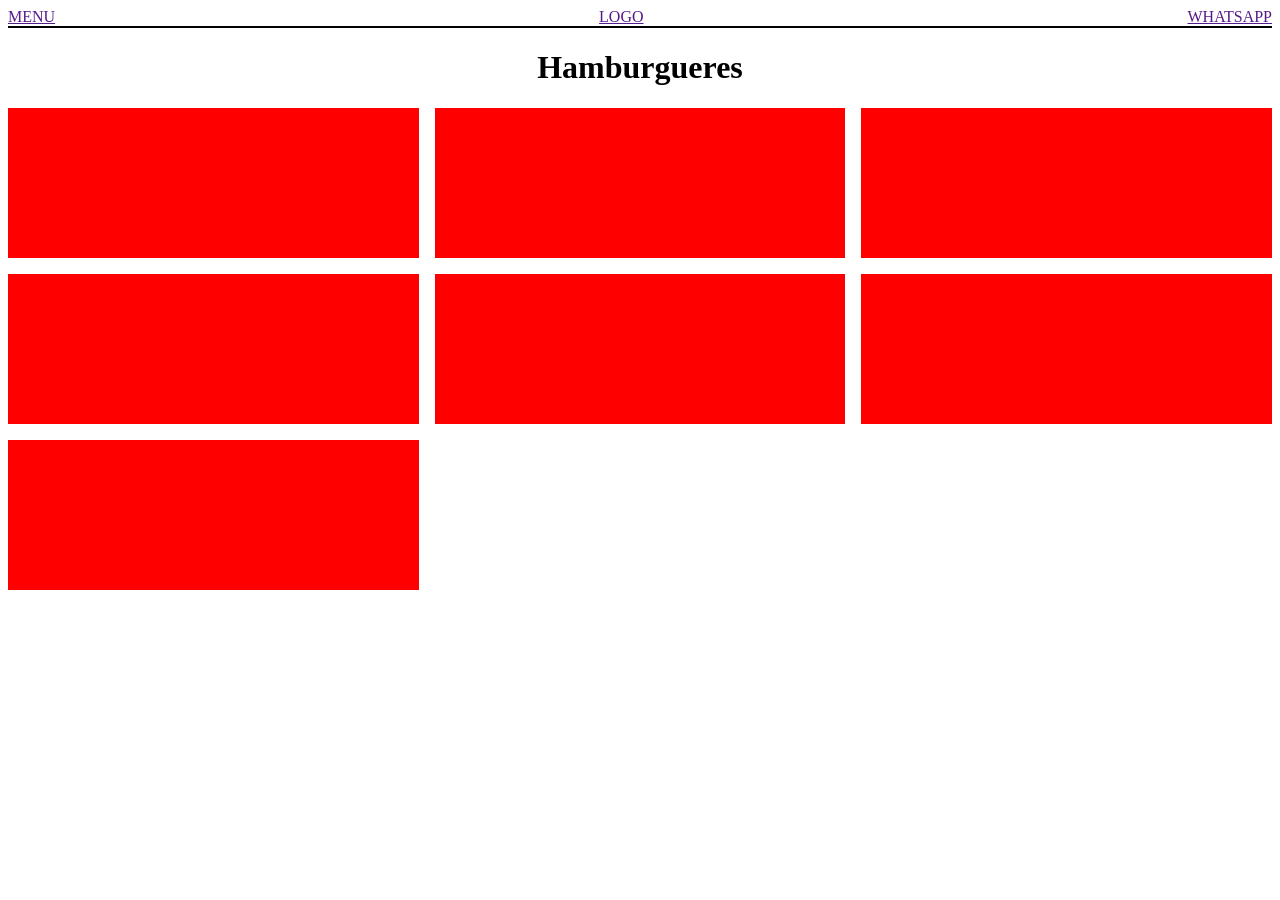
<file: Unidade 02/Aula 03/index.html>
<!DOCTYPE html>
<html lang="pt-br">
<head>
    <meta charset="UTF-8">
    <meta name="viewport" content="width=device-width, initial-scale=1.0">
    <title>Document</title>
    <link rel="stylesheet" href="style.css">
    </head>
    <body>
        <header>
            <a href="">MENU</a>
            <a href="">LOGO</a>
            <a href="">WHATSAPP</a>
        </header>
        <main>
            <h1>Hamburgueres</h1>
            <div class="card-container">
                <div class="card"></div>
                <div class="card"></div>
                <div class="card"></div>
                <div class="card"></div>
                <div class="card"></div>
                <div class="card"></div>
                <div class="card"></div>
            </div>
        </main>
    </body>
</html>
</file>
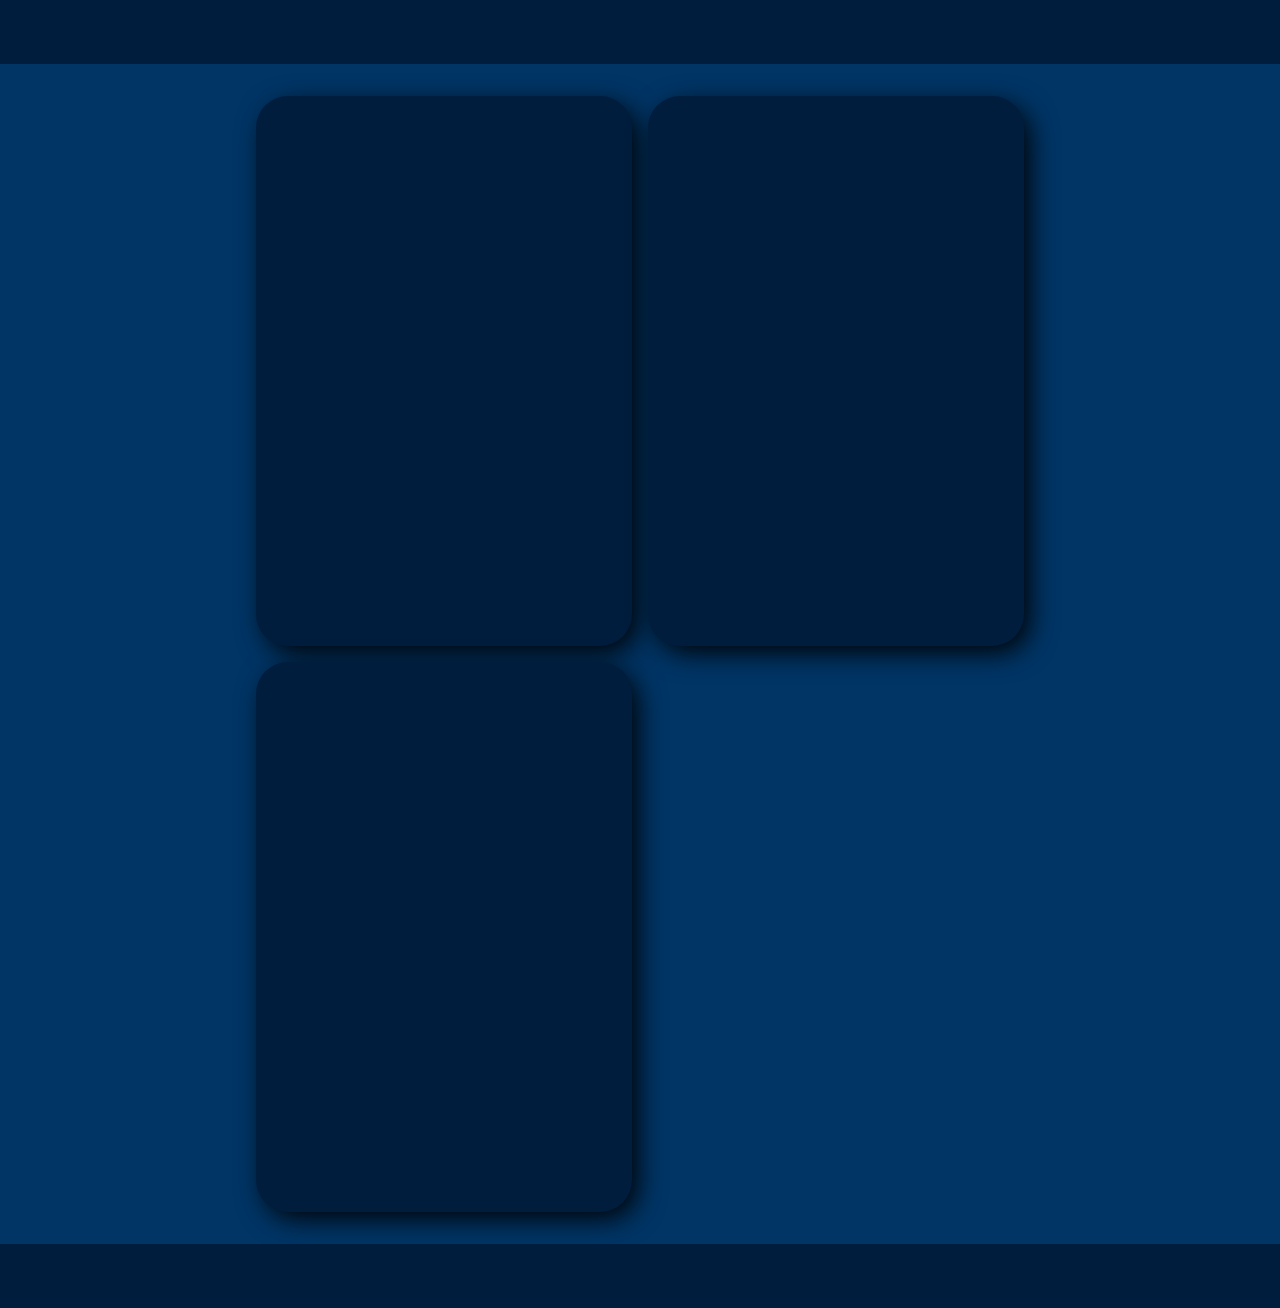
<file: Unidade 02/Aula 04/index.html>
<!DOCTYPE html>
<html lang="pt-br">
<head>
    <meta charset="UTF-8">
    <meta name="viewport" content="width=device-width, initial-scale=1.0">
    <title>Document</title>
    <link rel="stylesheet" href="style.css" />
</head>
<body>
    <header></header>
    <main>
        <div>
            <div class="cardContainer">
                <div class="card"></div>
                <div class="card"></div>
                <div class="card"></div>
        </div>
    </main>
  <footer></footer>
 </body>
</html>
</file>
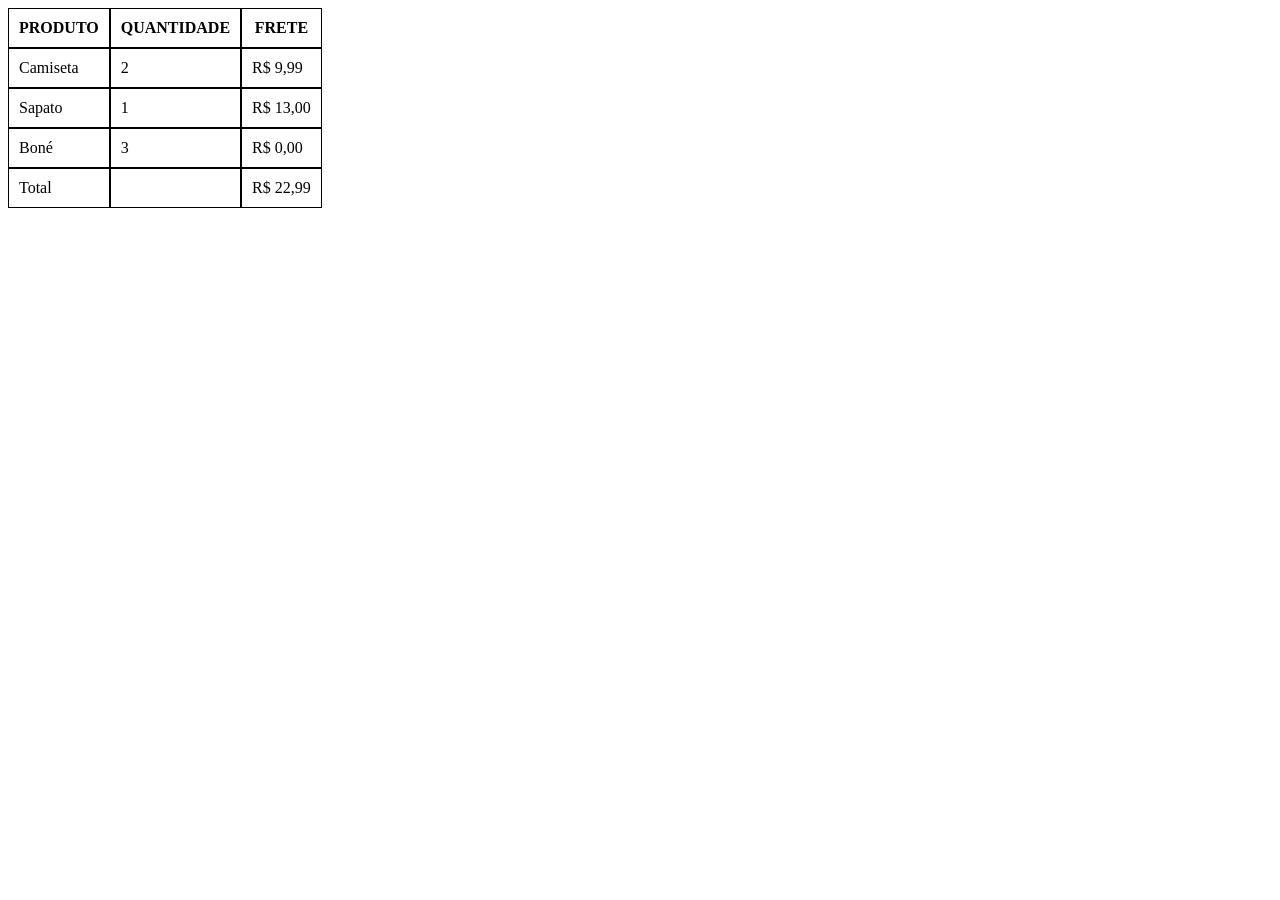
<file: Unidade 02/Aula 05/index.html>
<!DOCTYPE html>
<html lang="pt-br">
<head>
    <meta charset="UTF-8">
    <meta name="viewport" content="width=device-width, initial-scale=1.0">
    <title>Tabelas</title>
    <link rel="stylesheet" href="style.css">
</head>
<body>
    <table>
        <thead>
            <tr>
                <th>PRODUTO</th>
                <th>QUANTIDADE</th>
                <th>FRETE</th>
            </tr>
        </thead>
        <tbody>
            <tr>
                <td>Camiseta</td>
                <td>2</td>
                <td>R$ 9,99</td>
            </tr>
            <tr>
                <td>Sapato</td>
                <td>1</td>
                <td>R$ 13,00</td>
            <tr>
                <td>Boné</td>
                <td>3</td>
                <td>R$ 0,00</td>
            </tr>
        </tbody>
        <tfoot>
            <tr>
                <td>Total</td>
                <td></td>
                <td>R$ 22,99</td>
            </tr>
        </tfoot>
    </table>
</body>
</html>
</file>
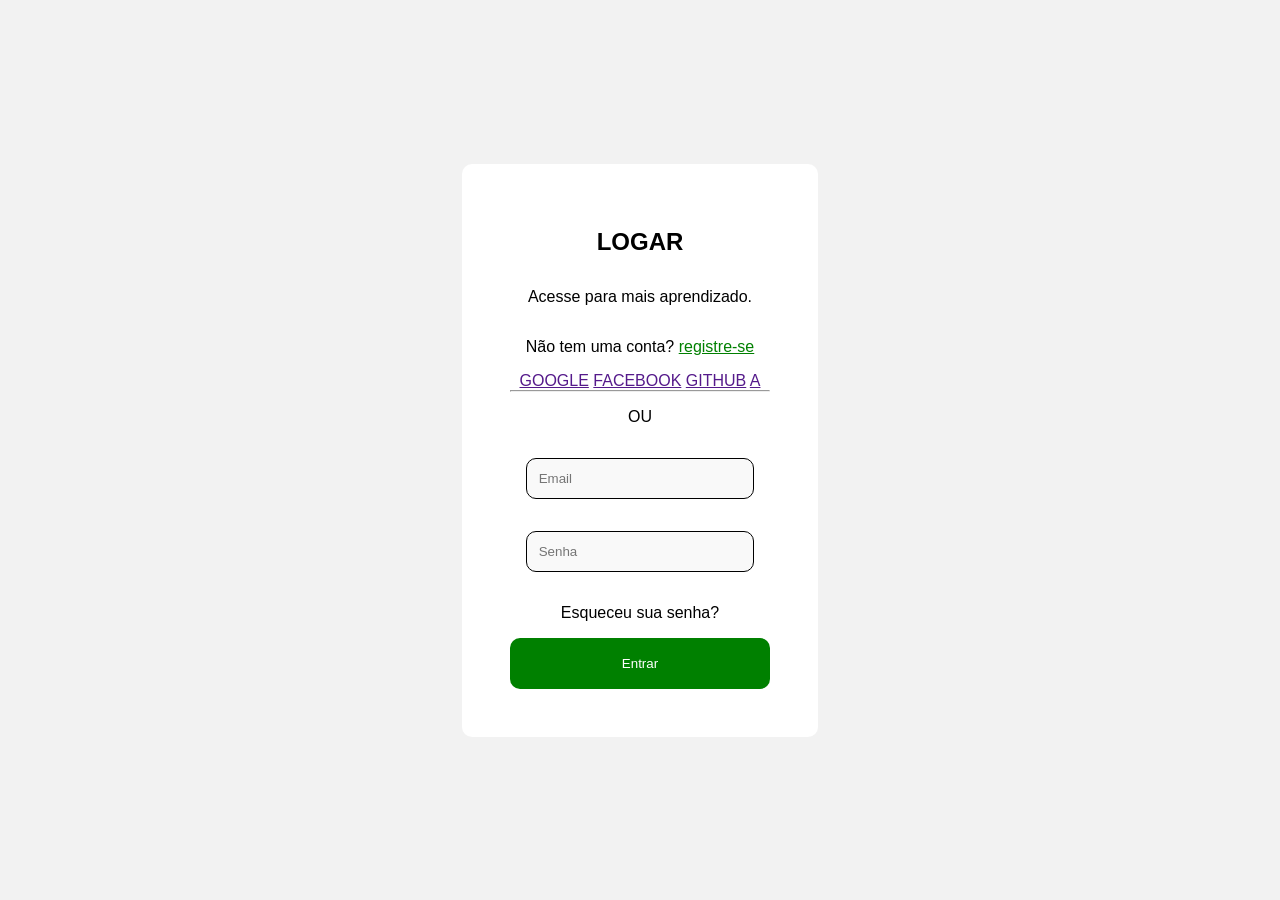
<file: Unidade 02/Aula 05/Formulario/index.html>
<!DOCTYPE html>
<html lang="pt-br">
<head>
    <meta charset="UTF-8">
    <meta name="viewport" content="width=device-width, initial-scale=1.0">
    <title>Document</title>
    <link rel="stylesheet" href="style.css">
</head>
<body>
    <form action="">
        <h2>LOGAR</h2>
        <p>Acesse para mais aprendizado.</p>
        <p>Não tem uma conta? <a class="reg" href="">registre-se</a></p>
        <div>
            <a href="">GOOGLE</a>
            <a href="">FACEBOOK</a>
            <a href="">GITHUB</a>
            <a href="">A</a>
        </div>
        <div>
            <hr>
            <p>OU</p>
        </div>
        <input type="email" name="" id="" placeholder="Email">
        <input type="password" name="" id="" placeholder="Senha">
        <p>Esqueceu sua senha?</p>
        <button>Entrar</button>
    </form>
</body>
</html>
</file>
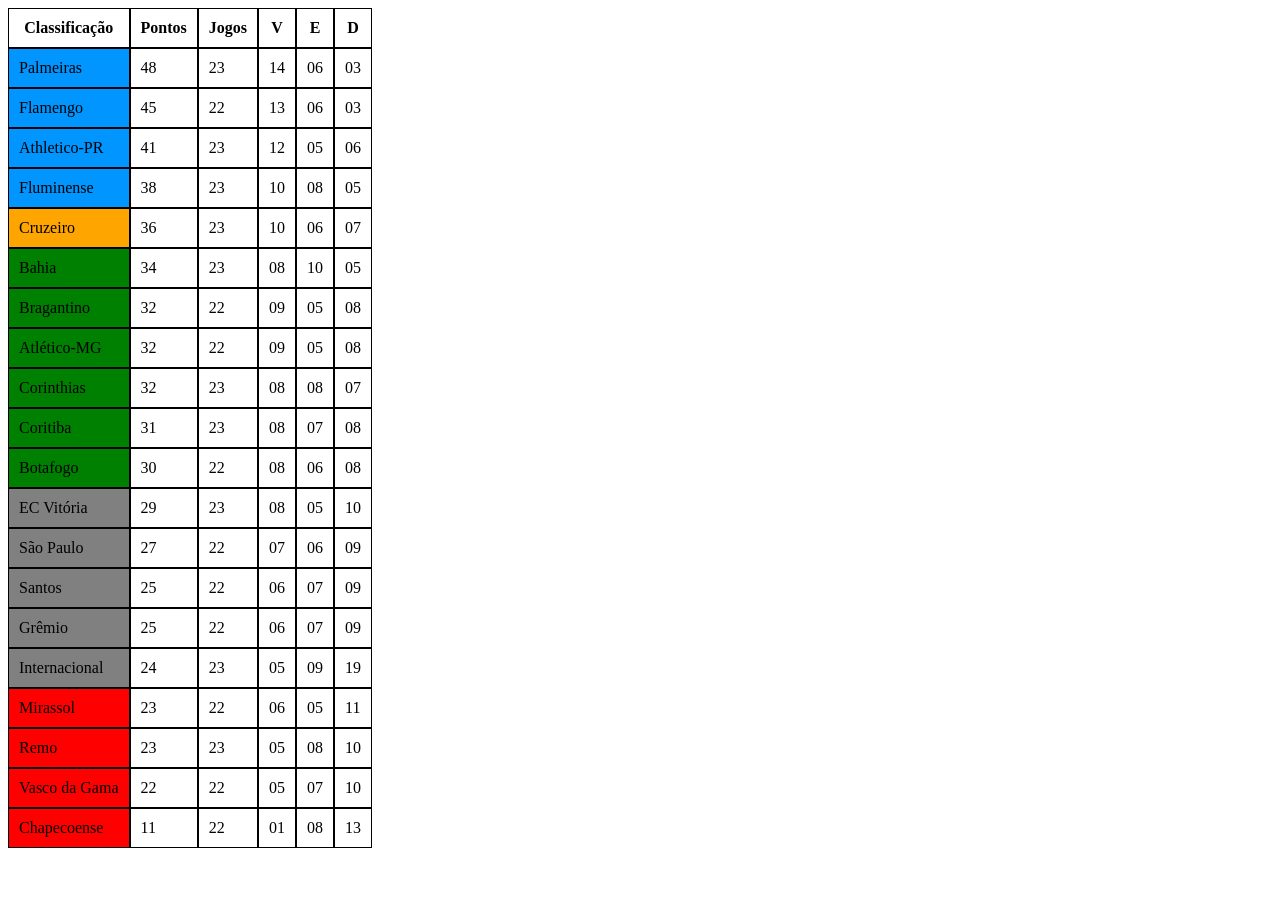
<file: Unidade 02/Aula 05/Teste/index.html>
<!DOCTYPE html>
<html lang="pt-br">
<head>
    <meta charset="UTF-8">
    <meta name="viewport" content="width=device-width, initial-scale=1.0">
    <title>Document</title>
    <link rel="stylesheet" href="style.css">
</head>
<body>
    <table>
        <thead>
            <tr>
                <th>Classificação</th>
                <th>Pontos</th>
                <th>Jogos</th>
                <th>V</th>
                <th>E</th>
                <th>D</th>
            </tr>
        </thead>
        <tbody>
            <tr>
                <td class="G4">Palmeiras</td>
                <td>48</td>
                <td>23</td>
                <td>14</td>
                <td>06</td>
                <td>03</td>
            </tr>
                <td class="G4">Flamengo</td>
                <td>45</td>
                <td>22</td>
                <td>13</td>
                <td>06</td>
                <td>03</td>
            </tr>
                <td class="G4">Athletico-PR</td>
                <td>41</td>
                <td>23</td>
                <td>12</td>
                <td>05</td>
                <td>06</td>
            </tr>
                <td class="G4">Fluminense</td>
                <td>38</td>
                <td>23</td>
                <td>10</td>
                <td>08</td>
                <td>05</td>
            </tr>
                <td class="G5">Cruzeiro</td>
                <td>36</td>
                <td>23</td>
                <td>10</td>
                <td>06</td>
                <td>07</td>
        </tr>
            <td class="G11">Bahia</td>
            <td>34</td>
            <td>23</td>
            <td>08</td>
            <td>10</td>
            <td>05</td>
        </tr>
            <td class="G11">Bragantino</td>
            <td>32</td>
            <td>22</td>
            <td>09</td>
            <td>05</td>
            <td>08</td>
        </tr>
            <td class="G11">Atlético-MG</td>
            <td>32</td>
            <td>22</td>
            <td>09</td>
            <td>05</td>
            <td>08</td>
        </tr>
            <td class="G11">Corinthias</td>
            <td>32</td>
            <td>23</td>
            <td>08</td>
            <td>08</td>
            <td>07</td>
        </tr>
            <td class="G11">Coritiba</td>
            <td>31</td>
            <td>23</td>
            <td>08</td>
            <td>07</td>
            <td>08</td>
        </tr>
            <td class="G11">Botafogo</td>
            <td>30</td>
            <td>22</td>
            <td>08</td>
            <td>06</td>
            <td>08</td>
        </tr>
            <td class="Zero">EC Vitória</td>
            <td>29</td>
            <td>23</td>
            <td>08</td>
            <td>05</td>
            <td>10</td>
        </tr>
            <td class="Zero">São Paulo</td>
            <td>27</td>
            <td>22</td>
            <td>07</td>
            <td>06</td>
            <td>09</td>
        </tr>
            <td class="Zero">Santos</td>
            <td>25</td>
            <td>22</td>
            <td>06</td>
            <td>07</td>
            <td>09</td>
        </tr>
            <td class="Zero">Grêmio</td>
            <td>25</td>
            <td>22</td>
            <td>06</td>
            <td>07</td>
            <td>09</td>
        </tr>
            <td class="Zero">Internacional</td>
            <td>24</td>
            <td>23</td>
            <td>05</td>
            <td>09</td>
            <td>19</td>
        </tr>
            <td class="Z4">Mirassol</td>
            <td>23</td>
            <td>22</td>
            <td>06</td>
            <td>05</td>
            <td>11</td>
        </tr>
            <td class="Z4">Remo </td>
            <td>23</td>
            <td>23</td>
            <td>05</td>
            <td>08</td>
            <td>10</td>
        </tr>
            <td class="Z4">Vasco da Gama</td>
            <td>22</td>
            <td>22</td>
            <td>05</td>
            <td>07</td>
            <td>10</td>
        </tr>
        </tbody>
        <tfoot>
            <tr>
                    <td class="Z4">Chapecoense</td>
                    <td>11</td>
                    <td>22</td>
                    <td>01</td>
                    <td>08</td>
                    <td>13</td>
            </tr>
        </tfoot>
    </table>
</body>
</html>
</file>
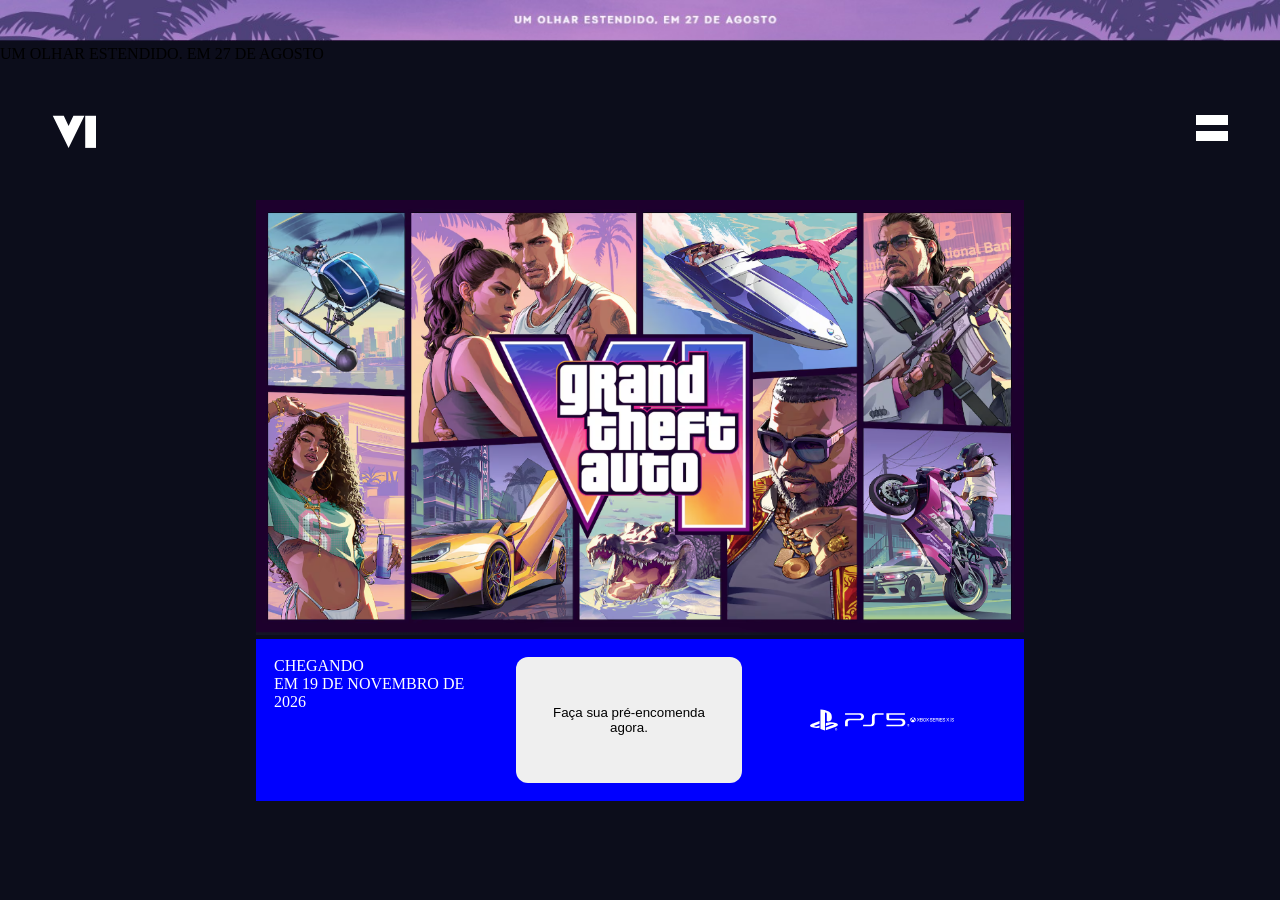
<file: Unidade 02/Aula 06/GTA VI/index.html>
<!DOCTYPE html>
<html lang="en">
<head>
    <meta charset="UTF-8">
    <meta name="viewport" content="width=device-width, initial-scale=1.0">
    <title>GTA VI</title>
    <link rel="stylesheet" href="style.css">
</head>
<body>
    <header>
        <img class="banner" src="banner.jpeg" alt="" />
        <div class="banner"><p>UM OLHAR ESTENDIDO. EM 27 DE AGOSTO</p></div>
        <nav>
            <svg fill="none" height="2%" width="2%" viewBox="0 0 46 35" xmlns="http://www.w3.org/2000/svg" class="_1o5pgyxe _1o5pgyxf _1n4m2yu0" aria-hidden="true" focusable="false"><path d="M46.2661 0.800781H34.7236V34.4008H46.2661V0.800781Z" fill="currentColor"></path><path d="M33.9162 0.800781L17.3358 34.4008L0.776855 0.800781H12.3139L17.3332 11.5445L22.3766 0.800781H33.9162Z" fill="currentColor"></path><path d="M46.9194 1.43945C47.0056 1.43945 47.0488 1.47492 47.0488 1.54585C47.0488 1.60496 47.0155 1.63872 46.9489 1.64712L47.0573 1.81154H46.9939L46.8905 1.65148H46.828V1.81154H46.769V1.43945H46.9192H46.9194ZM46.8959 1.60465C46.9317 1.60465 46.9565 1.59999 46.9698 1.59065C46.9831 1.58132 46.9898 1.56561 46.9898 1.54336C46.9898 1.50541 46.9631 1.48628 46.9099 1.48628H46.8282V1.60465H46.8959Z" fill="currentColor"></path><path d="M46.8961 1.94775C46.7154 1.94775 46.5684 1.80355 46.5684 1.62622C46.5684 1.44889 46.7154 1.30469 46.8961 1.30469C47.0769 1.30469 47.2239 1.44889 47.2239 1.62622C47.2239 1.80355 47.0769 1.94775 46.8961 1.94775ZM46.8961 1.35509C46.7437 1.35509 46.6196 1.47673 46.6196 1.62638C46.6196 1.77602 46.7436 1.89767 46.8961 1.89767C47.0487 1.89767 47.1727 1.77602 47.1727 1.62638C47.1727 1.47673 47.0487 1.35509 46.8961 1.35509Z" fill="currentColor"></path></svg>
            <div>
                <div class="burguer"></div>
                <div class="burguer"></div>
            <div>
        </nav>
    </header>
    <div class="container">
        <img src="GTAVI.png" alt="">
        <div class="grid">
            <div>
                <p class="chegando">CHEGANDO</p>
                <p class="chegando">EM 19 DE NOVEMBRO DE</p>
                <p class="chegando">2026</p>
            </div>
                <button>Faça sua pré-encomenda agora.</button>
            <div class="logos">
                <nav>
                    <svg class="ps" xmlns="http://www.w3.org/2000/svg" fill="currentColor" viewBox="0 0 93 20" class="_191jtbm10 _191jtbm11 _1n4m2yu1" aria-hidden="true" focusable="false"><g clip-path="url(#_R_2tkkd5flpivb_)"><path d="M56.9502 16.0002C58.7302 16.0002 60.1802 14.5602 60.1802 12.7702V7.22023C60.1802 6.15023 61.0502 5.28023 62.1202 5.28023H68.3802C68.3802 5.28023 68.4702 5.24023 68.4702 5.19023V4.08023C68.4702 4.08023 68.4302 3.99023 68.3802 3.99023H60.8402C59.0602 3.99023 57.6102 5.43023 57.6102 7.22023V12.7702C57.6102 13.8402 56.7402 14.7102 55.6702 14.7102H49.5002C49.5002 14.7102 49.4102 14.7502 49.4102 14.8002V15.9102C49.4102 15.9102 49.4502 16.0002 49.5002 16.0002H56.9502Z" fill="currentColor"></path><path d="M71.05 8.51V4.09C71.05 4.09 71.09 4 71.14 4H88.18C88.18 4 88.27 4.04 88.27 4.09V5.2C88.27 5.2 88.23 5.29 88.18 5.29H73.7C73.7 5.29 73.61 5.33 73.61 5.38V8.26C73.61 8.77 74.02 9.18 74.53 9.18H85.31C87.2 9.18 88.72 10.71 88.72 12.59C88.72 14.47 87.19 16 85.31 16H71.13C71.13 16 71.04 15.96 71.04 15.91V14.8C71.04 14.8 71.08 14.71 71.13 14.71H84.03C85.21 14.71 86.16 13.76 86.16 12.58C86.16 11.4 85.19 10.44 84.01 10.44H72.99C71.92 10.44 71.05 9.57 71.05 8.5V8.51Z" fill="currentColor"></path><path d="M45.7401 9.17C46.8101 9.17 47.6801 8.3 47.6801 7.23C47.6801 6.16 46.8101 5.29 45.7401 5.29H32.6701C32.6701 5.29 32.5801 5.25 32.5801 5.2V4.09C32.5801 4.09 32.6201 4 32.6701 4H47.0301C48.8101 4 50.2601 5.44 50.2601 7.23C50.2601 9.02 48.8201 10.46 47.0301 10.46H37.1001C36.0301 10.46 35.1601 11.33 35.1601 12.4V15.92C35.1601 15.92 35.1201 16.01 35.0701 16.01H32.6801C32.6801 16.01 32.5901 15.97 32.5901 15.92V12.4C32.5901 10.62 34.0301 9.17 35.8201 9.17H45.7501H45.7401Z" fill="currentColor"></path><path d="M9.69043 0V18.66L13.9204 20V4.35C13.9204 3.61 14.2504 3.12 14.7804 3.29C15.4704 3.48 15.6004 4.16 15.6004 4.89V11.14C18.2304 12.41 20.3004 11.14 20.3004 7.78C20.3004 4.42 19.0904 2.82 15.5104 1.59C14.1004 1.12 11.4904 0.33 9.69043 0Z" fill="currentColor"></path><path d="M14.7207 17.2696L21.5107 14.8496C22.2807 14.5696 22.4007 14.1796 21.7707 13.9796C21.1407 13.7696 20.0107 13.8296 19.2407 14.1096L14.7207 15.6996V13.1596L14.9807 13.0696C14.9807 13.0696 16.2907 12.6096 18.1307 12.4096C19.9707 12.2096 22.2207 12.4396 23.9907 13.0996C25.9807 13.7296 26.2107 14.6596 25.7007 15.2996C25.1907 15.9396 23.9507 16.3996 23.9507 16.3996L14.7307 19.7096V17.2696H14.7207Z" fill="currentColor"></path><path d="M1.94043 17.0095C-0.0995657 16.4395 -0.439566 15.2395 0.490434 14.5395C1.35043 13.9095 2.81043 13.4295 2.81043 13.4295L8.86043 11.2695V13.7295L4.51043 15.2895C3.74043 15.5695 3.62043 15.9495 4.24043 16.1595C4.87043 16.3695 5.99043 16.3095 6.77043 16.0295L8.86043 15.2795V17.4695C8.72043 17.4895 8.57043 17.5195 8.44043 17.5395C6.35043 17.8895 4.13043 17.7395 1.94043 17.0195V17.0095Z" fill="currentColor"></path><path d="M24.2607 18C24.8507 18 25.2607 18.44 25.2607 19C25.2607 19.56 24.8607 20 24.2607 20C23.6607 20 23.2607 19.56 23.2607 19C23.2607 18.44 23.6707 18 24.2607 18ZM24.2607 19.85C24.7607 19.85 25.1007 19.47 25.1007 19C25.1007 18.53 24.7707 18.15 24.2607 18.15C23.7507 18.15 23.4207 18.53 23.4207 19C23.4207 19.47 23.7507 19.85 24.2607 19.85ZM23.8607 18.42H24.3207C24.5307 18.42 24.6907 18.48 24.6907 18.72C24.6907 18.86 24.6207 18.96 24.4807 19C24.5607 19.02 24.6107 19.08 24.6507 19.21C24.6907 19.34 24.7307 19.46 24.7607 19.57H24.5507C24.5207 19.48 24.4807 19.34 24.4607 19.26C24.4307 19.13 24.3907 19.08 24.2107 19.08H24.0707V19.57H23.8607V18.41V18.42ZM24.0707 18.94H24.2507C24.4007 18.94 24.4907 18.88 24.4907 18.75C24.4907 18.59 24.3807 18.57 24.2707 18.57H24.0707V18.94Z" fill="currentColor"></path><path d="M91.3305 14.94H91.5105C91.6605 14.94 91.7505 14.88 91.7505 14.75C91.7505 14.59 91.6405 14.57 91.5305 14.57H91.3305V14.94ZM91.1205 14.42H91.5805C91.7905 14.42 91.9505 14.48 91.9505 14.72C91.9505 14.86 91.8805 14.96 91.7405 15C91.8205 15.02 91.8705 15.08 91.9105 15.21C91.9505 15.34 91.9905 15.46 92.0205 15.57H91.8105C91.7805 15.48 91.7405 15.34 91.7205 15.26C91.6905 15.13 91.6505 15.08 91.4705 15.08H91.3305V15.57H91.1205V14.41V14.42ZM91.5205 15.85C92.0205 15.85 92.3605 15.47 92.3605 15C92.3605 14.53 92.0205 14.15 91.5205 14.15C91.0205 14.15 90.6805 14.53 90.6805 15C90.6805 15.47 91.0105 15.85 91.5205 15.85ZM91.5205 14C92.1105 14 92.5205 14.44 92.5205 15C92.5205 15.56 92.1205 16 91.5205 16C90.9205 16 90.5205 15.56 90.5205 15C90.5205 14.44 90.9305 14 91.5205 14Z" fill="currentColor"></path></g><defs><clipPath id="_R_2tkkd5flpivb_"><rect width="92.51" height="20" fill="currentColor" transform="translate(0 0.5)"></rect></clipPath></defs></svg>
                    <svg class="xbox" xmlns="http://www.w3.org/2000/svg" fill="currentColor" viewBox="0 0 158 20" class="_191jtbm10 _191jtbm11 _1n4m2yu1" aria-hidden="true" focusable="false"><g clip-path="url(#_R_4tkkd5flpivb_)"><path d="M10.5 8.02C10.5 8.02 10.53 8.02 10.53 8.04C13.52 10.31 18.64 15.94 17.08 17.53C15.32 19.07 13.02 20 10.5 20C7.98 20 5.68 19.07 3.92 17.53C2.36 15.94 7.48 10.31 10.47 8.04C10.47 8.04 10.49 8.02 10.5 8.02ZM15.71 1.46C14.18 0.55 12.52 0 10.5 0C8.48 0 6.82 0.55 5.29 1.46C5.27 1.47 5.26 1.49 5.27 1.51C5.27 1.53 5.3 1.53 5.32 1.53C7.26 1.11 10.2 2.78 10.48 2.95H10.5C10.5 2.95 10.51 2.95 10.52 2.95C10.8 2.78 13.74 1.11 15.68 1.53C15.7 1.53 15.72 1.53 15.73 1.51C15.73 1.49 15.73 1.47 15.71 1.46ZM3.5 2.87C3.5 2.87 3.47 2.89 3.46 2.9C1.63 4.71 0.5 7.22 0.5 10C0.5 12.28 1.26 14.38 2.54 16.06C2.55 16.08 2.58 16.09 2.59 16.08C2.61 16.08 2.61 16.05 2.6 16.03C1.84 13.67 5.74 7.96 7.75 5.56C7.75 5.56 7.76 5.54 7.76 5.53C7.76 5.52 7.76 5.51 7.74 5.5C4.7 2.46 3.67 2.78 3.5 2.87ZM13.25 5.49C13.25 5.49 13.23 5.51 13.23 5.52C13.23 5.53 13.23 5.54 13.24 5.55C15.25 7.95 19.15 13.66 18.39 16.02C18.39 16.04 18.39 16.06 18.4 16.07C18.42 16.08 18.44 16.07 18.45 16.05C19.73 14.37 20.49 12.27 20.49 9.99C20.49 7.22 19.36 4.7 17.53 2.89C17.52 2.88 17.5 2.86 17.49 2.86C17.32 2.77 16.29 2.45 13.24 5.49H13.25ZM35.3 16.16H33.25L29.73 11.31L26.21 16.16H24.16L28.71 9.9L24.52 4.14H26.57L29.74 8.5L32.91 4.14H34.96L30.77 9.9L35.32 16.16H35.3ZM45.92 12.74C45.92 13.8 45.57 14.64 44.88 15.24C44.19 15.85 43.19 16.15 41.9 16.15H36.26V10.8H33.58L34.69 9.27H36.25V4.14H41.65C42.86 4.14 43.8 4.43 44.45 5C45.1 5.57 45.42 6.34 45.42 7.27C45.42 8.43 44.9 9.3 43.86 9.88C44.53 10.14 45.04 10.52 45.38 11.01C45.73 11.51 45.9 12.09 45.9 12.75L45.92 12.74ZM38.1 9.27H41.55C42.24 9.27 42.77 9.11 43.12 8.81C43.47 8.5 43.64 8.04 43.64 7.42C43.64 6.89 43.46 6.47 43.1 6.17C42.74 5.87 42.22 5.72 41.55 5.72H38.1V9.27ZM44.07 12.71C44.07 12.08 43.88 11.6 43.5 11.28C43.12 10.96 42.55 10.8 41.79 10.8H38.09V14.57H41.79C42.52 14.57 43.09 14.41 43.48 14.09C43.87 13.77 44.06 13.3 44.06 12.71H44.07ZM58.27 10.15C58.27 11.08 58.14 11.93 57.87 12.69C57.6 13.44 57.2 14.12 56.67 14.7C56.13 15.28 55.5 15.72 54.8 16C54.09 16.29 53.29 16.43 52.42 16.43C51.55 16.43 50.73 16.28 50.02 16C49.31 15.71 48.69 15.27 48.16 14.7C47.62 14.13 47.21 13.46 46.94 12.7C46.67 11.95 46.53 11.09 46.53 10.16C46.53 9.23 46.67 8.38 46.94 7.62C47.21 6.86 47.62 6.18 48.16 5.6C48.69 5.03 49.31 4.59 50.02 4.31C50.73 4.02 51.53 3.88 52.42 3.88C53.31 3.88 54.09 4.02 54.8 4.31C55.51 4.6 56.14 5.03 56.67 5.6C57.2 6.18 57.61 6.86 57.87 7.62C58.14 8.38 58.27 9.23 58.27 10.16V10.15ZM48.44 10.15C48.44 11.56 48.81 12.7 49.53 13.52C50.24 14.35 51.21 14.78 52.41 14.78C53.61 14.78 54.58 14.36 55.29 13.52C56 12.71 56.36 11.57 56.36 10.15C56.36 8.73 56 7.58 55.29 6.76C54.57 5.94 53.6 5.52 52.41 5.52C51.22 5.52 50.25 5.94 49.53 6.76C48.81 7.61 48.44 8.75 48.44 10.15ZM64.07 9.9L68.26 4.14H66.21L63.04 8.5L59.87 4.14H57.82L62.01 9.9L57.46 16.16H59.51L63.03 11.31L66.55 16.16H68.6L64.05 9.9H64.07ZM83.9 5.79V9.27H89.87V10.8H83.9V14.5H90.65V16.15H82.06V4.14H90.65V5.79H83.9ZM79.68 10.59C79.08 10.04 78.08 9.61 76.72 9.32L75.68 9.1C74.69 8.89 74 8.63 73.63 8.33C73.27 8.05 73.08 7.64 73.08 7.1C73.08 6.56 73.29 6.16 73.7 5.87C74.11 5.58 74.71 5.44 75.49 5.44C76.49 5.44 77.23 5.62 77.68 5.98C78.13 6.34 78.38 6.91 78.44 7.68V7.7H80.26V7.68C80.24 6.5 79.82 5.56 79.03 4.89C78.24 4.22 77.04 3.88 75.48 3.88C74.18 3.88 73.13 4.18 72.37 4.77C71.61 5.36 71.22 6.16 71.22 7.15C71.22 8.14 71.54 8.92 72.17 9.49C72.8 10.05 73.74 10.46 74.97 10.71L76 10.93C77.01 11.15 77.73 11.41 78.11 11.69C78.5 11.97 78.69 12.38 78.69 12.9C78.69 13.54 78.45 14.04 77.98 14.38C77.51 14.72 76.82 14.89 75.95 14.89C74.89 14.89 74.08 14.66 73.54 14.22C73 13.78 72.72 13.1 72.7 12.21V12.19H70.86V12.21C70.87 13.59 71.32 14.65 72.2 15.37C73.08 16.09 74.33 16.45 75.91 16.45C77.37 16.45 78.52 16.13 79.35 15.49C80.18 14.85 80.59 13.96 80.59 12.85C80.59 11.92 80.29 11.17 79.68 10.61V10.59ZM101.7 14.68L101.58 12.81C101.56 12.15 101.41 11.61 101.14 11.21C100.88 10.82 100.46 10.54 99.91 10.37C100.52 10.17 101.01 9.81 101.35 9.33C101.7 8.83 101.88 8.21 101.88 7.48C101.88 6.45 101.51 5.62 100.77 5.03C100.04 4.44 99.01 4.14 97.74 4.14H92.49V16.16H94.33V11.23H97.8C98.49 11.23 98.99 11.39 99.3 11.7C99.61 12.02 99.78 12.56 99.82 13.33L99.87 14.61C99.88 15.31 100 15.82 100.23 16.15C100.46 16.48 102.12 16.15 102.12 16.15L102.1 16.12C101.89 15.76 101.75 15.27 101.7 14.66V14.68ZM94.33 5.72H97.65C98.41 5.72 98.99 5.88 99.4 6.2C99.8 6.52 100.01 7 100.01 7.63C100.01 8.26 99.81 8.79 99.42 9.15C99.03 9.5 98.48 9.68 97.79 9.68H94.34V5.71L94.33 5.72ZM103.54 16.16H105.38V4.14H103.54V16.16ZM115.8 5.79V4.14H107.21V16.16H115.8V14.51H109.05V10.81H115.02V9.28H109.05V5.8H115.8V5.79ZM125.59 10.59C124.99 10.04 123.99 9.61 122.63 9.32L121.59 9.1C120.6 8.89 119.91 8.63 119.54 8.33C119.18 8.05 118.99 7.64 118.99 7.1C118.99 6.56 119.2 6.16 119.61 5.87C120.02 5.58 120.62 5.44 121.4 5.44C122.4 5.44 123.14 5.62 123.59 5.98C124.04 6.34 124.29 6.91 124.35 7.68V7.7H126.17V7.68C126.15 6.5 125.73 5.56 124.94 4.89C124.15 4.22 122.95 3.88 121.39 3.88C120.09 3.88 119.04 4.18 118.28 4.77C117.52 5.36 117.13 6.16 117.13 7.15C117.13 8.14 117.45 8.92 118.08 9.49C118.71 10.05 119.65 10.46 120.88 10.71L121.91 10.93C122.92 11.15 123.64 11.41 124.02 11.69C124.41 11.97 124.6 12.38 124.6 12.9C124.6 13.54 124.36 14.04 123.89 14.38C123.42 14.72 122.73 14.89 121.86 14.89C120.8 14.89 119.99 14.66 119.45 14.22C118.91 13.78 118.63 13.1 118.61 12.21V12.19H116.77V12.21C116.78 13.59 117.23 14.65 118.11 15.37C118.99 16.09 120.24 16.45 121.82 16.45C123.28 16.45 124.43 16.13 125.26 15.49C126.09 14.85 126.5 13.96 126.5 12.85C126.5 11.92 126.2 11.17 125.59 10.61V10.59ZM145.14 2.64H144.22V17.67H145.14V2.64ZM136.73 9.9L140.92 4.14H138.87L135.7 8.5L132.53 4.14H130.48L134.67 9.9L130.12 16.16H132.17L135.69 11.31L139.21 16.16H141.26L136.71 9.9H136.73ZM156.91 10.59C156.31 10.04 155.31 9.61 153.95 9.32L152.91 9.1C151.92 8.89 151.23 8.63 150.86 8.33C150.5 8.05 150.31 7.64 150.31 7.1C150.31 6.56 150.52 6.16 150.93 5.87C151.34 5.58 151.94 5.44 152.72 5.44C153.72 5.44 154.46 5.62 154.91 5.98C155.36 6.34 155.61 6.91 155.67 7.68V7.7H157.49V7.68C157.47 6.5 157.05 5.56 156.26 4.89C155.47 4.22 154.27 3.88 152.71 3.88C151.41 3.88 150.36 4.18 149.6 4.77C148.84 5.36 148.45 6.16 148.45 7.15C148.45 8.14 148.77 8.92 149.4 9.49C150.03 10.05 150.97 10.46 152.2 10.71L153.23 10.93C154.24 11.15 154.96 11.41 155.34 11.69C155.73 11.97 155.92 12.38 155.92 12.9C155.92 13.54 155.68 14.04 155.21 14.38C154.74 14.72 154.05 14.89 153.18 14.89C152.12 14.89 151.31 14.66 150.77 14.22C150.23 13.78 149.95 13.1 149.93 12.21V12.19H148.09V12.21C148.1 13.59 148.55 14.65 149.43 15.37C150.31 16.09 151.56 16.45 153.14 16.45C154.6 16.45 155.75 16.13 156.58 15.49C157.41 14.85 157.82 13.96 157.82 12.85C157.82 11.92 157.52 11.17 156.91 10.61V10.59Z" fill="currentColor"></path></g><defs><clipPath id="_R_4tkkd5flpivb_"><rect width="157.32" height="20" fill="currentColor" transform="translate(0.5)"></rect></clipPath></defs></svg>
            </div>
    </div>
</body>
</html>
</file>
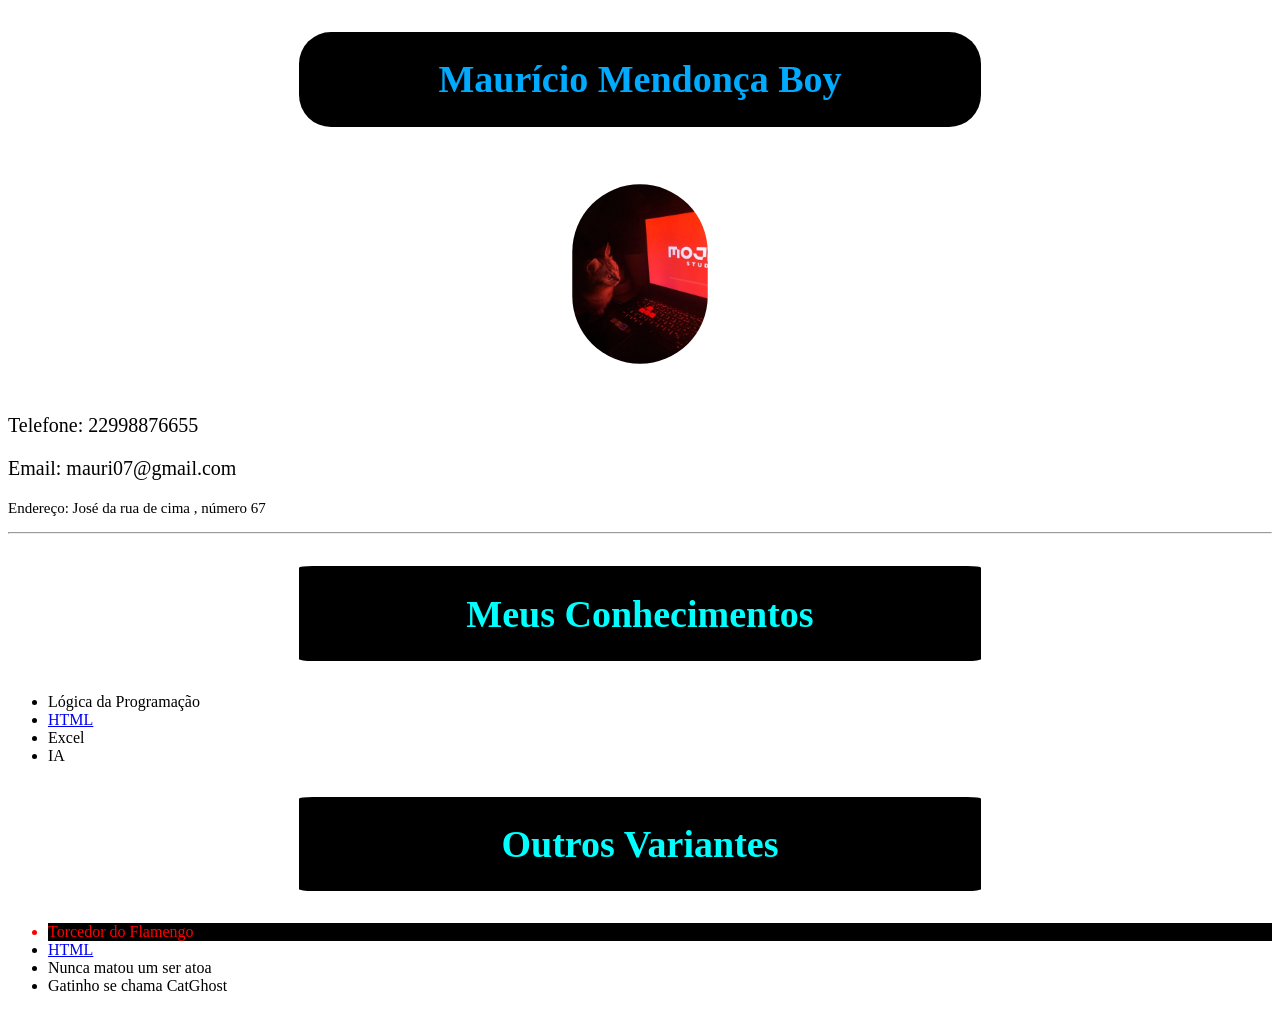
<file: Unidade 02/Aula 02/curriculo.html>
<!doctype html>
<html lang="pt-br">
  <head>
    <meta charset="UTF-8" />
    <meta name="viewport" content="width=device-width, initial-scale=1.0" />
    <title>Meu Curriculo</title>
    <link rel="stylesheet" href="style.css">
  </head>
  <body>
    <section>
      <h1 class="grande">Maurício Mendonça Boy</h1>
      <img height="180px" src="foto.jpeg" alt="A foto do canditado" />
      <p class="maior">Telefone: 22998876655</p>
      <p class="maior">Email: mauri07@gmail.com</p>
      <p class="pequeno">Endereço: José da rua de cima , número 67</p>
    </section>
    <hr />
    <section>
      <h2 class="grande" id="preto">Meus Conhecimentos</h2>
      <ul>
        <li>Lógica da Programação</li>
        <li><a href="conhecimentos.html" target="_blank">HTML</a></li>
        <li>Excel</li>
        <li>IA</li>
      </ul>
    </section>
  </body>
</html>
    <section>
      <h3 class="grande" id="preto">Outros Variantes</h3>
      <ul>
        <li class="vermelho">Torcedor do Flamengo</li>
        <li><a href="conhecimentos.html" target="_blank">HTML</a></li>
        <li>Nunca matou um ser atoa</li>
        <li>Gatinho se chama CatGhost</li>
     </ul>
    </section>
  </body>
</html>
</file>
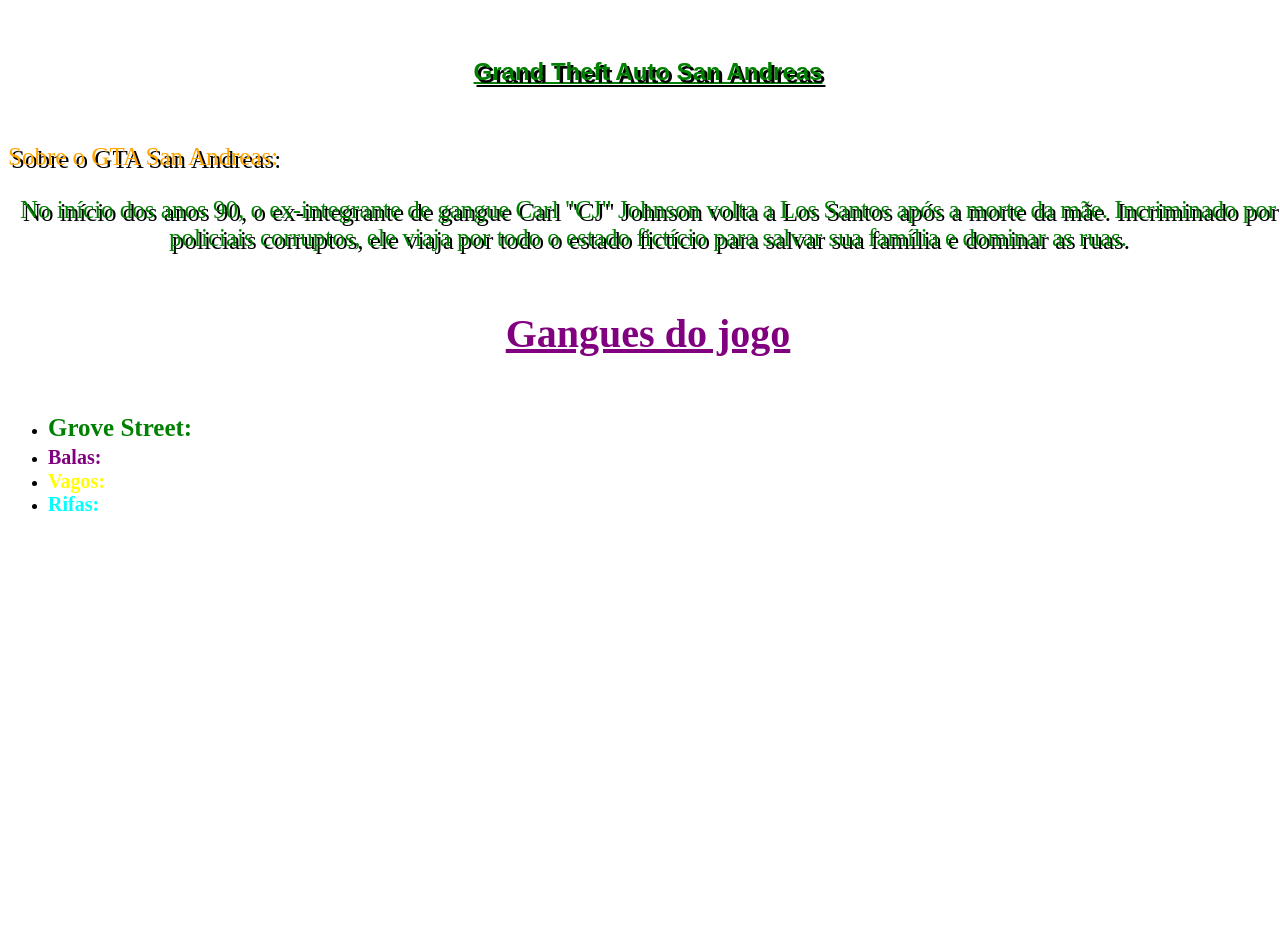
<file: Unidade 02/Aula 02/desafios/desafio01.html>
<!DOCTYPE html>
<html lang="pt-br">
<head>
    <meta charset="UTF-8">
    <meta name="viewport" content="width=device-width, initial-scale=1.0">
    <title>Grand Theft Auto</title>
    <link rel="stylesheet" href="style.css">
</head>
<body>
    <section>
        <h1>Grand Theft Auto San Andreas</h1>
        <P class="verde">Sobre o GTA San Andreas:</P>
        <p class="preto">No início dos anos 90, o ex-integrante de gangue Carl "CJ" Johnson
             volta a Los Santos após a morte da mãe. Incriminado por policiais corruptos, 
             ele viaja por todo o estado fictício para salvar sua família e dominar as ruas.</p>
             <section>
                <h2 class="grande">Gangues do jogo</h2>
                <ul>
                  <li><a href="https://gta.fandom.com/pt/wiki/Grove_Street_Families" class="green">Grove Street:</li>
                  <li><a href="https://gta.fandom.com/wiki/Ballas_(3D_Universe)" class="purple">Balas:</li>
                  <li><a href="https://gta.fandom.com/wiki/Los_Santos_Vagos_(3D_Universe)" class="yellow">Vagos:</li>
                  <li><a href="https://gta.fandom.com/wiki/San_Fierro_Rifa" class="aqua">Rifas:</li>
                </ul>
</body>
</html>
</file>
<file: Unidade 02/Aula 03/style.css>
header {
    border-bottom: 2px solid black;
    display: flex;
    justify-content: space-between;
}

main {
    text-align: center;
}

.card-container {
    display: grid;
    grid-template-columns: 1fr 1fr 1fr;
    gap: 1rem;
}
.card {
    width: 100%;
    height: 150px;
    background-color: red;
}
</file>
<file: Unidade 02/Aula 04/style.css>
* {
    margin: 0;
    padding: 0;
}

body {
    display: flex;
    flex-direction: column;
    height: 100vh;
}

header,
footer {
    padding: 2rem;
    background-color: #001d3d;
}

main {
    flex: 1;
    background-color: #003566;
}

.cardContainer {
    display: grid;
    grid-template-columns: 1fr 1fr;
    gap: 1rem;
    width: 60%;
    margin: 2rem auto;
}

.card {
    background-color: #001d3d ;
    width: 100%;
    height: 550px;
    border-radius: 2rem;
    box-shadow: 7px 8px 28px -2px black;
    transition: all 0.3s ease-in-out
}

.card:hover {
    transform: scale(0.95);
    background-color: #003566;
    box-shadow: 7px 12px 28px 4px black;
}

.card:active {
    background-color: aqua;
}
</file>
<file: Unidade 02/Aula 05/style.css>
td,
th {
    border: 1px solid black;
    padding: 10px;
}

table {
    border-spacing: 0;
}

tr:hover {
    background-color: aquamarine;
}
</file>
<file: Unidade 02/Aula 05/Formulario/style.css>
* {
margin: 0;
padding: 0;
font-family: sans-serif;
}

body {
    display: flex;
    justify-content: center;
    align-items: center;
    height: 100vh;
    background-color: #f2f2f2;
}

form {
    background-color: white;
    padding: 48px;
    display: flex;
    flex-direction: column;
    text-align: center;
    border-radius: 10px;
}

h2,
p,
input {
    margin: 16px;
}

button {
    background-color: green;
    border: none;
    color: white;
    padding: 18px;
    border-radius: 10px;
}

input {
    padding: 12px;
    border-radius: 10px;
    border: 1px solid rgba(0,0,0);
    background-color: #f9f9f9;
}

.reg {
    color: green;
}
</file>
<file: Unidade 02/Aula 05/Teste/style.css>
td,
th {
    border: 1px solid black;
    padding: 10px;
}

table {
    border-spacing: 0;
}



.G4 {
    background-color: rgb(0, 149, 255);
}

.G5 {
    background-color: orange;
}

.G11 {
    background-color:green;
}

.Z4 {
    background-color: red;
}

.Zero {
 background-color: gray;  
}
</file>
<file: Unidade 02/Aula 06/GTA VI/style.css>
* {
    margin: 0;
    padding: 0;
}

body {
    background-color: #0c0d1b;
}

.banner {
    width: 100%;
}

svg {
    color: white;
    width: 44px;
}

.burguer {
    background-color: white;
    width: 32px;
    height: 10px;
    margin-bottom: 6px;
}

nav {
    display: flex;
    justify-content: space-between;
    padding: 52px 52px;
}

.container {
    width: 60%;
    margin: 0 auto;
    transform: translateY(-75);
}

.container img {
    width: 100%;
}

.grid {
    background-color: blue;
    display: grid;
    grid-template-columns: 1fr 1fr 1fr;
    gap: 1rem;
    padding: 18px;
}

.chegando {
    color: white;
    
}

@keyframes nome {
    0% {
        background-color: #fec3d4;
    }
    50% {
        background-color: #fec3d4;
        box-shadow: 0px 0px 120px 0px ;
    }
} 
    
button {
    animation: nome 5s ease-in-out infinite;
    border: 12px;
    padding: 18px;
    border-radius: 12px;
}

button:hover {
    background-color: #ffe9f1;
    box-shadow:0px 0px 120px 0px #fec3d4ba;
}

.ps {
    display: flex;
    justify-items: center;
    width: 100px;
}
</file>
<file: Unidade 02/Aula 02/style.css>
h1 {
    color:rgb(0, 170, 255);
    background-color: rgb(0, 0, 0);
    padding: 2%;
    border-radius: 2rem;
    width: 50%;
    margin: 2rem auto;
    text-align: center;
}

img {
    border-radius: 55rem;
    padding: 2%;
    margin: 2% auto;
    display: flex;
    
}
    
.grande {
    font-size: 38px;
}

h2 {
    color: aqua;
    background-color: black;
    padding: 2%;
    border-radius: 2%;
    width: 50%;
    margin: 2rem auto;
    text-align: center;
}

.maior {
    font-size: 20px;
}

.pequeno {
    font-size: 15px;
}

h3 {
    color: aqua;
    background-color: black;
    padding: 2%;
    border-radius: 2%;
    width: 50%;
    margin: 2rem auto;
    text-align: center;
}

.vermelho {
    color: red;
    background: black;
}
</file>
<file: Unidade 02/Aula 02/desafios/style.css>
h1 {
    font-family:'Trebuchet MS', 'Lucida Sans Unicode', 'Lucida Grande', 'Lucida Sans', Arial, sans-serif;
    text-decoration: underline;
    color:green;
    text-shadow: 3px 3px 0px #000;
    padding: 2%;
    border-radius: 2rem;
    width: 50%;
    margin: 2rem auto;
    text-align: center;
}

body{
    height: 100vh;
    width: 100vw;
    background-image: url(https://wallpapercat.com/w/full/3/3/e/28-3840x2160-desktop-4k-grand-theft-auto-san-andreas-wallpaper.jpg);
    background-size: cover;
}

.verde {
    color: orange;
    text-shadow: 3px 3px 0px #000;
    font-size: 25px;
}

.preto {
    color: green;
    font-size: 25px;
    text-shadow: 3px 3px 0px #000;
    text-align: center;
}

h2 {
    color: purple;
    text-decoration: underline;
    font-size: 40px;
    padding: 2%;
    border-radius: 2rem;
    width: 50%;
    margin: 2rem auto;
    text-align: center;
}

.green {
    color:green;
    font-size: 25px;
    text-decoration: none;
    font-weight: bold;
}

.purple {
    color: purple;
    font-size: 20px;
    text-decoration: none;
    font-weight: bold;
}

.yellow {
    color: yellow;
    font-size: 20px;
    text-decoration: none;
    font-weight: bold;
}

.aqua {
    color: aqua;
    font-size: 20px;
    text-decoration: none;
    font-weight: bold;
}
</file>
